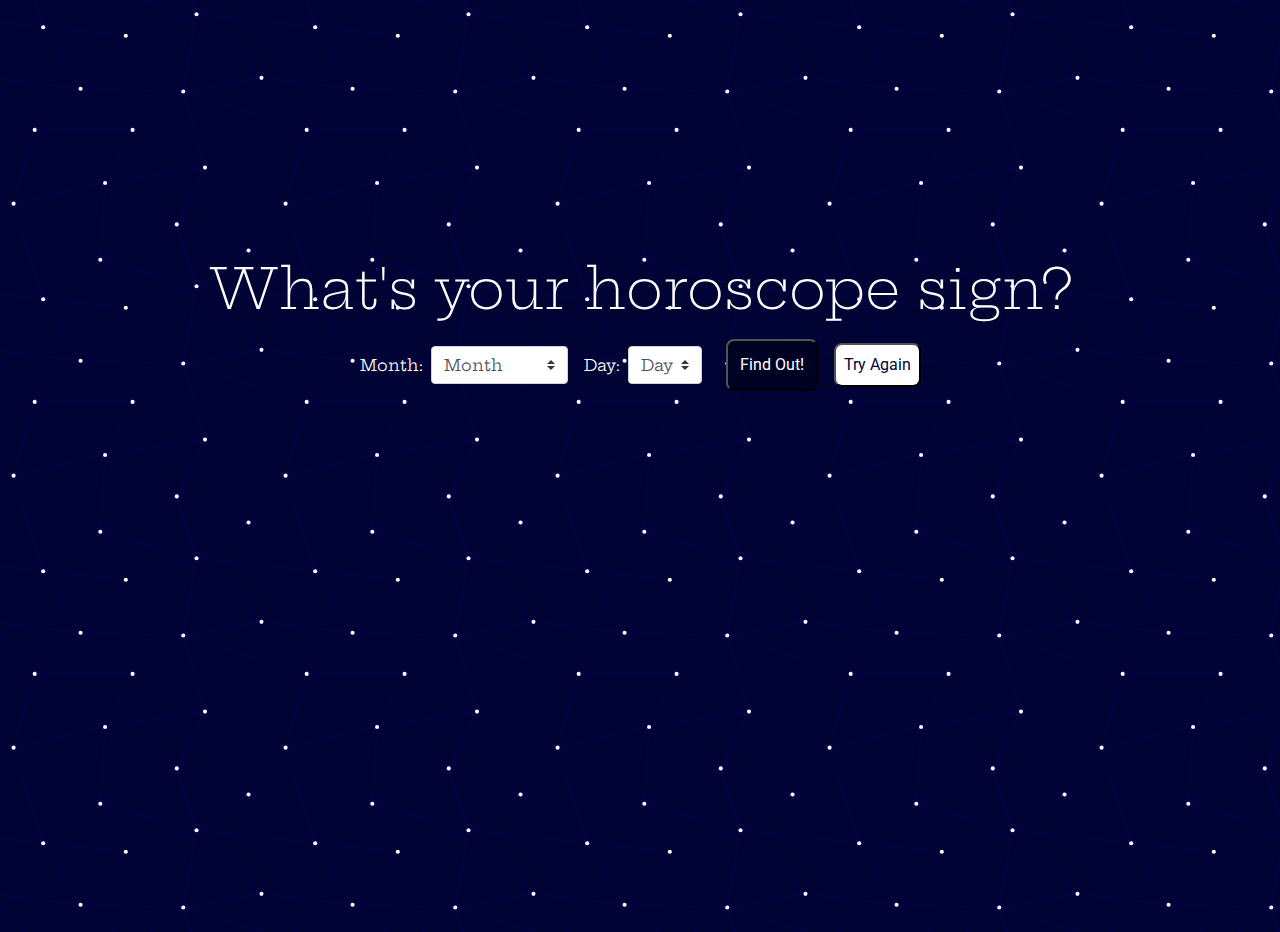
<file: index.html>
<!DOCTYPE html>
<html>
	<head>
		<title>Rubric Three</title>

		<!-- Bootstrap -->
		<link rel="stylesheet" href="https://stackpath.bootstrapcdn.com/bootstrap/4.3.1/css/bootstrap.min.css" integrity="sha384-ggOyR0iXCbMQv3Xipma34MD+dH/1fQ784/j6cY/iJTQUOhcWr7x9JvoRxT2MZw1T" crossorigin="anonymous">

		<!-- Google Fonts -->

		<link href="https://fonts.googleapis.com/css?family=Hepta+Slab|Roboto&display=swap" rel="stylesheet">



		<link rel="stylesheet" type="text/css" href="rubricThree.css">
	</head>
	<body>

	<div class="jumbotron">
	  
		<h1 class="display-4">What's your horoscope sign?</h1>

		<div class="d-inline-flex p-2">
			<form class="form-inline mx-auto">
			<div class="form-group">
			  <label class="my-1 mr-2" for="inlineFormCustomSelectPref">Month:</label>
			  <select class="custom-select my-1 mr-lg-8" id="month">
			    <option>Month</option>
			    <option value="January">January</option>
			    <option value="February">February</option>
			    <option value="March">March</option>
			    <option value="April">April</option>
			    <option value="May">May</option>
			    <option value="June">June</option>
			    <option value="July">July</option>
			    <option value="August">August</option>
			    <option value="September">September</option>
			    <option value="October">October</option>
			    <option value="November">November</option>
			    <option value="December">December</option>
			  </select>
			</div>
			<div class="form-group">
			  <label class="my-1 mr-2" id="dayForm">Day:</label>
			  <select class="custom-select my-1 mr-sm-2" id="day">
			    <option>Day</option>
			    <option value="01">01</option>
			    <option value="02">02</option>
			    <option value="03">03</option>
			    <option value="04">04</option>
			    <option value="05">05</option>
			    <option value="06">06</option>
			    <option value="07">07</option>
			    <option value="08">08</option>
			    <option value="09">09</option>
			    <option value="10">10</option>
			    <option value="11r">11</option>
			    <option value="12r">12</option>
			    <option value="13">13</option>
			    <option value="14">14</option>
			    <option value="15">15</option>
			    <option value="16">16</option>
			    <option value="17">17</option>
			    <option value="18">18</option>
			    <option value="19">19</option>
			    <option value="20">20</option>
			    <option value="21">21</option>
			    <option value="22">22</option>
			    <option value="23">23</option>
			    <option value="24">24</option>
			    <option value="25">25</option>
			    <option value="26">26</option>
			    <option value="27">27</option>
			    <option value="28">28</option>
			    <option value="29">29</option>
			    <option value="30">30</option>
			    <option value="31">31</option>
			  </select>
			  </div>

			  <input type="button" value="Find Out!" onclick="yourHoroscope()" id="findOut">
			  <input type="button" value="Try Again" onClick="window.location.reload();" id="resetButton">

			  
		</div>

		<div class="container" id="zodiacReveal">
			
		<!-- This is where the result of my function will go  -->

		</div>

	</div>


	<!-- EMBEDDED JS FOR IMED 2351 -->

	<script type="text/javascript" src="rubricThree.js"></script>

	<!-- Bootstrap JS Do not count towards grading -->

	<script src="https://code.jquery.com/jquery-3.3.1.slim.min.js" integrity="sha384-q8i/X+965DzO0rT7abK41JStQIAqVgRVzpbzo5smXKp4YfRvH+8abtTE1Pi6jizo" crossorigin="anonymous"></script>
	<script src="https://cdnjs.cloudflare.com/ajax/libs/popper.js/1.14.7/umd/popper.min.js" integrity="sha384-UO2eT0CpHqdSJQ6hJty5KVphtPhzWj9WO1clHTMGa3JDZwrnQq4sF86dIHNDz0W1" crossorigin="anonymous"></script>
	<script src="https://stackpath.bootstrapcdn.com/bootstrap/4.3.1/js/bootstrap.min.js" integrity="sha384-JjSmVgyd0p3pXB1rRibZUAYoIIy6OrQ6VrjIEaFf/nJGzIxFDsf4x0xIM+B07jRM" crossorigin="anonymous"></script>

	</body>
</html>
</file>
<file: rubricThree.css>
body {
	background-color: #000333;
	background-image: url("data:image/svg+xml,%3Csvg xmlns='http://www.w3.org/2000/svg' width='272' height='272' viewBox='0 0 800 800'%3E%3Cg fill='none' stroke='%23050087' stroke-width='1'%3E%3Cpath d='M769 229L1037 260.9M927 880L731 737 520 660 309 538 40 599 295 764 126.5 879.5 40 599-197 493 102 382-31 229 126.5 79.5-69-63'/%3E%3Cpath d='M-31 229L237 261 390 382 603 493 308.5 537.5 101.5 381.5M370 905L295 764'/%3E%3Cpath d='M520 660L578 842 731 737 840 599 603 493 520 660 295 764 309 538 390 382 539 269 769 229 577.5 41.5 370 105 295 -36 126.5 79.5 237 261 102 382 40 599 -69 737 127 880'/%3E%3Cpath d='M520-140L578.5 42.5 731-63M603 493L539 269 237 261 370 105M902 382L539 269M390 382L102 382'/%3E%3Cpath d='M-222 42L126.5 79.5 370 105 539 269 577.5 41.5 927 80 769 229 902 382 603 493 731 737M295-36L577.5 41.5M578 842L295 764M40-201L127 80M102 382L-261 269'/%3E%3C/g%3E%3Cg fill='%23fefcff'%3E%3Ccircle cx='769' cy='229' r='6'/%3E%3Ccircle cx='539' cy='269' r='6'/%3E%3Ccircle cx='603' cy='493' r='6'/%3E%3Ccircle cx='731' cy='737' r='6'/%3E%3Ccircle cx='520' cy='660' r='6'/%3E%3Ccircle cx='309' cy='538' r='6'/%3E%3Ccircle cx='295' cy='764' r='6'/%3E%3Ccircle cx='40' cy='599' r='6'/%3E%3Ccircle cx='102' cy='382' r='6'/%3E%3Ccircle cx='127' cy='80' r='6'/%3E%3Ccircle cx='370' cy='105' r='6'/%3E%3Ccircle cx='578' cy='42' r='6'/%3E%3Ccircle cx='237' cy='261' r='6'/%3E%3Ccircle cx='390' cy='382' r='6'/%3E%3C/g%3E%3C/svg%3E");
}

.jumbotron {
	height: 100vh;
	background-color: #000333;
	background-image: url("data:image/svg+xml,%3Csvg xmlns='http://www.w3.org/2000/svg' width='272' height='272' viewBox='0 0 800 800'%3E%3Cg fill='none' stroke='%23050087' stroke-width='1'%3E%3Cpath d='M769 229L1037 260.9M927 880L731 737 520 660 309 538 40 599 295 764 126.5 879.5 40 599-197 493 102 382-31 229 126.5 79.5-69-63'/%3E%3Cpath d='M-31 229L237 261 390 382 603 493 308.5 537.5 101.5 381.5M370 905L295 764'/%3E%3Cpath d='M520 660L578 842 731 737 840 599 603 493 520 660 295 764 309 538 390 382 539 269 769 229 577.5 41.5 370 105 295 -36 126.5 79.5 237 261 102 382 40 599 -69 737 127 880'/%3E%3Cpath d='M520-140L578.5 42.5 731-63M603 493L539 269 237 261 370 105M902 382L539 269M390 382L102 382'/%3E%3Cpath d='M-222 42L126.5 79.5 370 105 539 269 577.5 41.5 927 80 769 229 902 382 603 493 731 737M295-36L577.5 41.5M578 842L295 764M40-201L127 80M102 382L-261 269'/%3E%3C/g%3E%3Cg fill='%23fefcff'%3E%3Ccircle cx='769' cy='229' r='6'/%3E%3Ccircle cx='539' cy='269' r='6'/%3E%3Ccircle cx='603' cy='493' r='6'/%3E%3Ccircle cx='731' cy='737' r='6'/%3E%3Ccircle cx='520' cy='660' r='6'/%3E%3Ccircle cx='309' cy='538' r='6'/%3E%3Ccircle cx='295' cy='764' r='6'/%3E%3Ccircle cx='40' cy='599' r='6'/%3E%3Ccircle cx='102' cy='382' r='6'/%3E%3Ccircle cx='127' cy='80' r='6'/%3E%3Ccircle cx='370' cy='105' r='6'/%3E%3Ccircle cx='578' cy='42' r='6'/%3E%3Ccircle cx='237' cy='261' r='6'/%3E%3Ccircle cx='390' cy='382' r='6'/%3E%3C/g%3E%3C/svg%3E");
	text-align: center;
	color: white;
	font-family: 'Hepta Slab', serif;
}

.container {
	margin: auto;
}


h1 {
	margin-top: 12rem;
}

#findOut {
	background-color: #000223;
	border-radius: 8px;
	padding: 12px;
	margin-left: 1rem;
	font-family: 'Roboto', sans-serif;
	color: #fff;
}

#findOut:hover {
	background-color: #000333;
	border-radius: 8px;
	padding: 12px;
	margin-left: 1rem;
	font-family: 'Roboto', sans-serif;
	color: #fff;
}

#resetButton {
	background-color: #fff;
	border-radius: 8px;
	padding: 8px;
	margin-left: 1rem;
	font-family: 'Roboto', sans-serif;
	color: #000333;
}

#dayForm {
	margin-left: 1rem;
}

#zodiacReveal {
	padding: 5rem;
}
</file>
